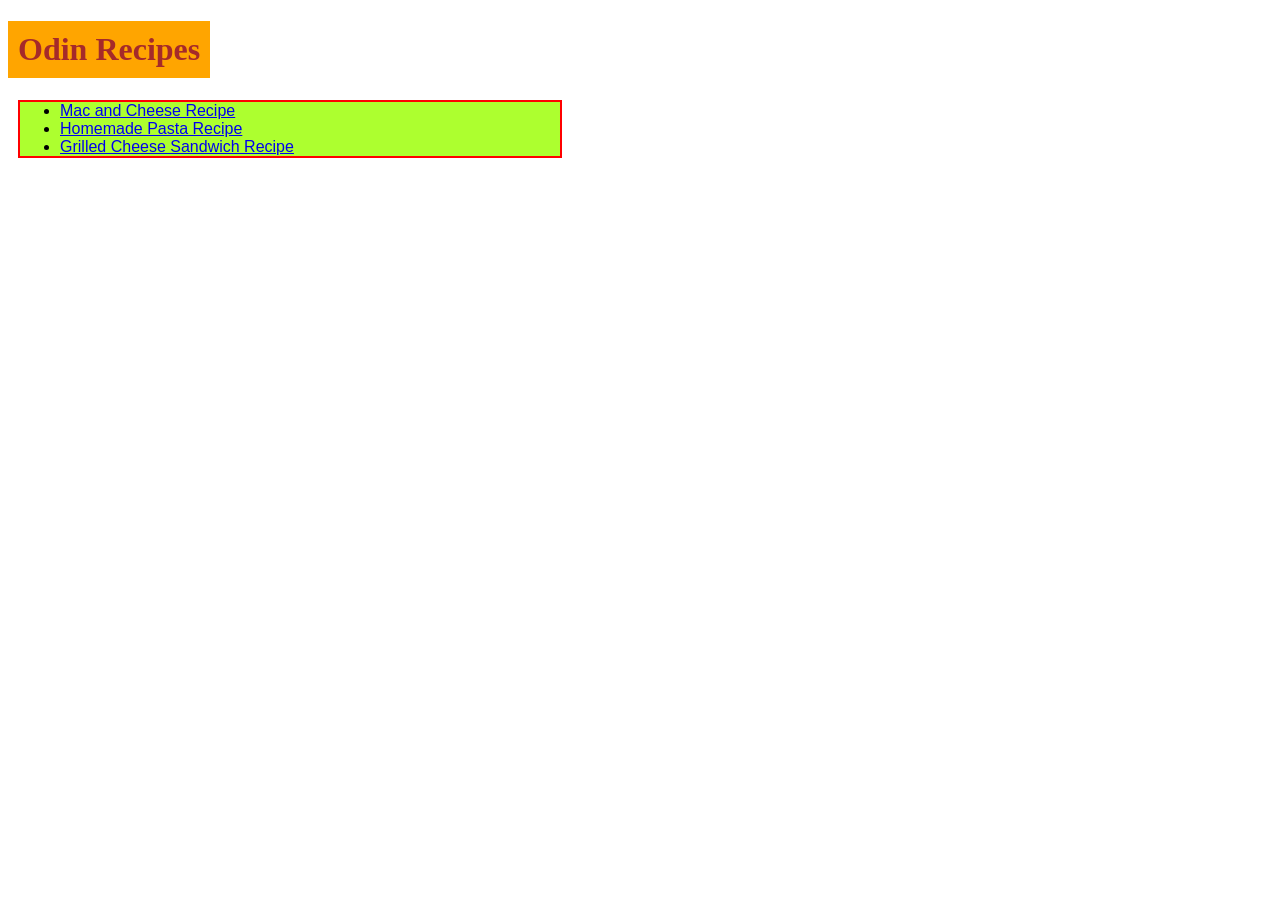
<file: index.html>
<!DOCTYPE html>
<html lang="en">
<head>
    <meta charset="UTF-8">
    <meta name="viewport" content="width=device-width, initial-scale=1.0">
    <title>My Recipes!!!!</title>
    <link rel="stylesheet" href="styles.css">
</head>
<body>
    <h1 class="main-heading">Odin Recipes</h1>
    <ul class="recipe-links">
        <li><a href="recipes/mac-and-cheese.html">Mac and Cheese Recipe</a></li>
        <li><a href="recipes/homemade-pasta.html">Homemade Pasta Recipe</a></li>
        <li><a href="recipes/grilled-sandwich.html">Grilled Cheese Sandwich Recipe</a></li>
    </ul>
</body>
</html>
</file>
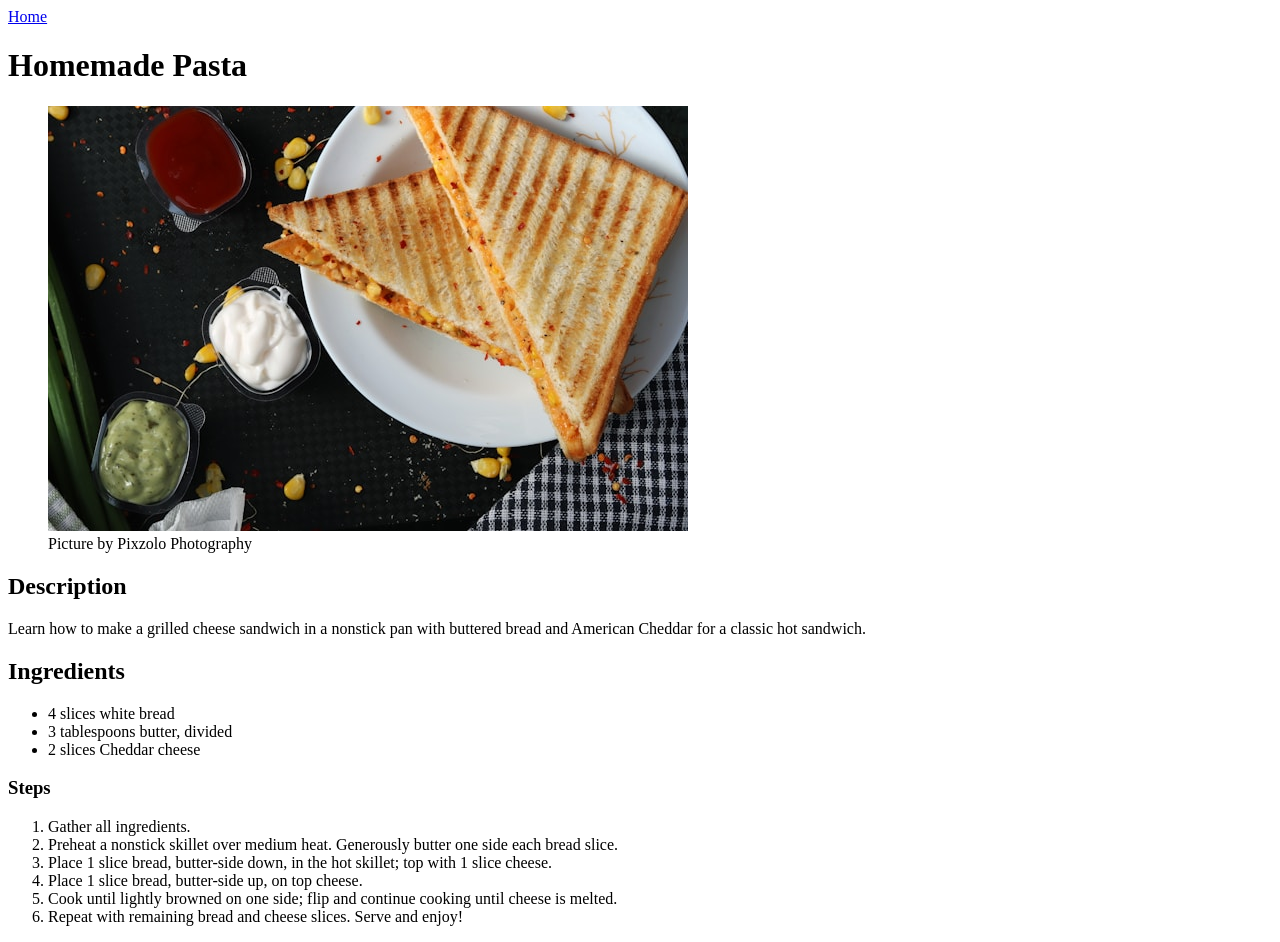
<file: recipes/grilled-sandwich.html>
<!DOCTYPE html>
<html lang="en">
<head>
    <meta charset="UTF-8">
    <meta name="viewport" content="width=device-width, initial-scale=1.0">
    <title>Grilled Cheese Sandwich Recipe</title>
</head>
<body>
    <a href="../index.html">Home</a>
    <h1>Homemade Pasta</h1>
    <figure>
        <img src="../images/cheese-sandwich.jpg" alt="A grilled cheese sandwich presented in a bowl
        sitting on top of a white plate">
        <figcaption>Picture by Pixzolo Photography</figcaption>
    </figure>
    <h2>Description</h2>
    <p>
        Learn how to make a grilled cheese sandwich in a nonstick pan with buttered bread and American
        Cheddar for a classic hot sandwich.
    </p>

    <h2>Ingredients</h2>
    <ul>
        <li>4 slices white bread</li>
        <li>3 tablespoons butter, divided</li>
        <li>2 slices Cheddar cheese</li>
    </ul>
    <h3>Steps</h3>
    <ol>
        <li>Gather all ingredients.</li>
        <li>Preheat a nonstick skillet over medium heat. Generously butter one side each bread slice.</li>
        <li>Place 1 slice bread, butter-side down, in the hot skillet; top with 1 slice cheese.</li>
        <li>Place 1 slice bread, butter-side up, on top cheese.</li>
        <li>Cook until lightly browned on one side; flip and continue cooking until cheese is melted.</li>
        <li>Repeat with remaining bread and cheese slices. Serve and enjoy!</li>
    </ol>
</body>
</html>
</file>
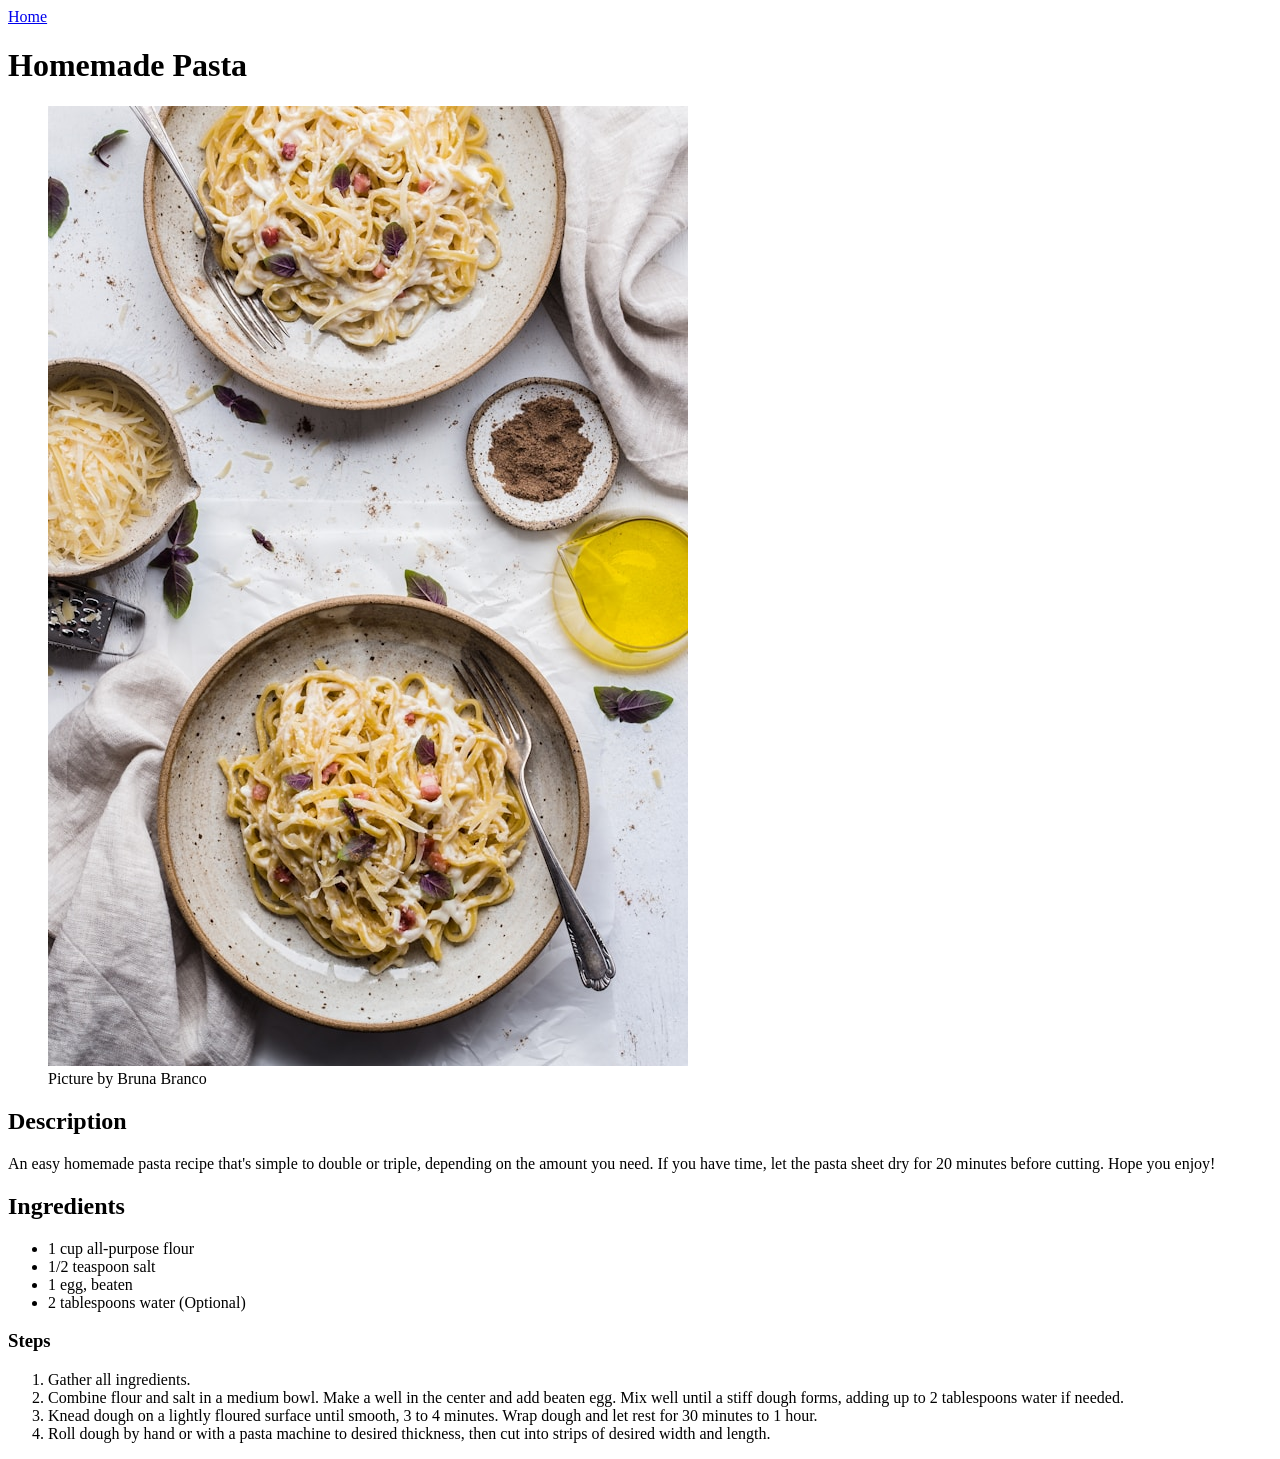
<file: recipes/homemade-pasta.html>
<!DOCTYPE html>
<html lang="en">
<head>
    <meta charset="UTF-8">
    <meta name="viewport" content="width=device-width, initial-scale=1.0">
    <title>Homemade Pasta Recipe</title>
</head>
<body>
    <a href="../index.html">Home</a>
    <h1>Homemade Pasta</h1>
    <figure>
        <img src="../images/homemade-pasta.jpg" alt="pasta presented in a bowl sitting on top of a
        white plate">
        <figcaption>Picture by Bruna Branco</figcaption>
    </figure>
    <h2>Description</h2>
    <p>
        An easy homemade pasta recipe that's simple to double or triple, depending on the amount you need.
        If you have time, let the pasta sheet dry for 20 minutes before cutting. Hope you enjoy!
    </p>

    <h2>Ingredients</h2>
    <ul>
        <li>1 cup all-purpose flour</li>
        <li>1/2 teaspoon salt</li>
        <li>1 egg, beaten</li>
        <li>2 tablespoons water (Optional)</li>
    </ul>
    <h3>Steps</h3>
    <ol>
        <li>Gather all ingredients.</li>
        <li>Combine flour and salt in a medium bowl. Make a well in the center and add beaten egg.
            Mix well until a stiff dough forms, adding up to 2 tablespoons water if needed.</li>
        <li>Knead dough on a lightly floured surface until smooth, 3 to 4 minutes. Wrap dough and
            let rest for 30 minutes to 1 hour.</li>
        <li>Roll dough by hand or with a pasta machine to desired thickness, then cut into strips of
            desired width and length.</li>
    </ol>
</body>
</html>
</file>
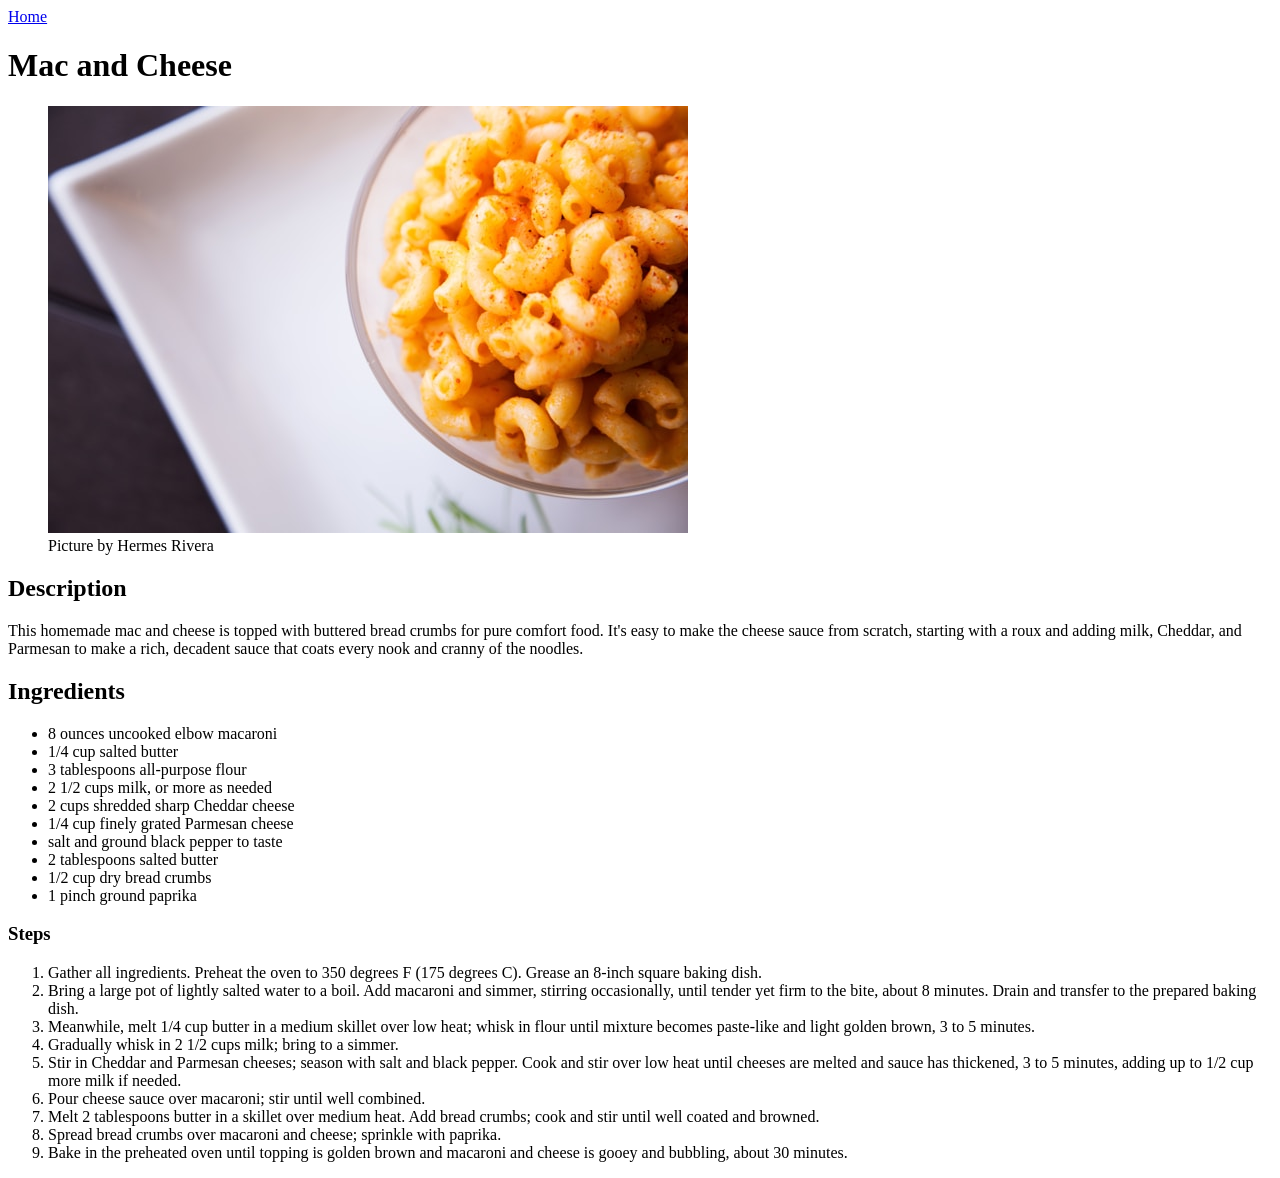
<file: recipes/mac-and-cheese.html>
<!DOCTYPE html>
<html lang="en">
<head>
    <meta charset="UTF-8">
    <meta name="viewport" content="width=device-width, initial-scale=1.0">
    <title>Mac and Cheese Recipe</title>
</head>
<body>
    <a href="../index.html">Home</a>
    <h1>Mac and Cheese</h1>
    <figure>
        <img src="../images/mac-and-cheese.jpg" alt="mac and cheese presented in a bowl sitting on top of a
        white plate">
        <figcaption>Picture by Hermes Rivera</figcaption>
    </figure>
    <h2>Description</h2>
    <p>
        This homemade mac and cheese is topped with buttered bread crumbs for pure comfort food.
        It's easy to make the cheese sauce from scratch, starting with a roux and adding milk,
         Cheddar, and Parmesan to make a rich, decadent sauce that coats every nook and cranny of the
         noodles.
    </p>

    <h2>Ingredients</h2>
    <ul>
        <li>8 ounces uncooked elbow macaroni</li>
        <li>1/4 cup salted butter</li>
        <li>3 tablespoons all-purpose flour</li>
        <li>2 1/2 cups milk, or more as needed</li>
        <li>2 cups shredded sharp Cheddar cheese</li>
        <li>1/4 cup finely grated Parmesan cheese</li>
        <li>salt and ground black pepper to taste</li>
        <li>2 tablespoons salted butter</li>
        <li>1/2 cup dry bread crumbs</li>
        <li>1 pinch ground paprika</li>
    </ul>
    <h3>Steps</h3>
    <ol>
        <li>Gather all ingredients. Preheat the oven to 350 degrees F (175 degrees C). Grease an 8-inch 
            square baking dish.</li>
        <li>Bring a large pot of lightly salted water to a boil. Add macaroni and simmer, stirring occasionally,
            until tender yet firm to the bite, about 8 minutes. Drain and transfer to the prepared baking
            dish.</li>
        <li>Meanwhile, melt 1/4 cup butter in a medium skillet over low heat; whisk in flour until mixture becomes
            paste-like and light golden brown, 3 to 5 minutes.</li>
        <li>Gradually whisk in 2 1/2 cups milk; bring to a simmer.</li>
        <li>Stir in Cheddar and Parmesan cheeses; season with salt and black pepper. Cook and stir over low heat
            until cheeses are melted and sauce has thickened, 3 to 5 minutes, adding up to 1/2 cup more milk
            if needed.</li>
        <li>Pour cheese sauce over macaroni; stir until well combined.</li>
        <li>Melt 2 tablespoons butter in a skillet over medium heat. Add bread crumbs; cook and stir until well
            coated and browned.</li>
        <li>Spread bread crumbs over macaroni and cheese; sprinkle with paprika.</li>
        <li>Bake in the preheated oven until topping is golden brown and macaroni and cheese is gooey and
            bubbling, about 30 minutes.</li>
    </ol>
</body>
</html>
</file>
<file: styles.css>
body {
    font-family:Arial, Helvetica, sans-serif;
}

.main-heading {
    width: fit-content;
    padding: 10px;
    font-weight: 1200;
    font-family: Cambria, Cochin, Georgia, Times, 'Times New Roman', serif;
    color: brown;
    background-color: orange;
}

.recipe-links {
    border: 2px solid red;
    margin: 10px;
    background-color: greenyellow;
    width: 500px;
}
</file>
